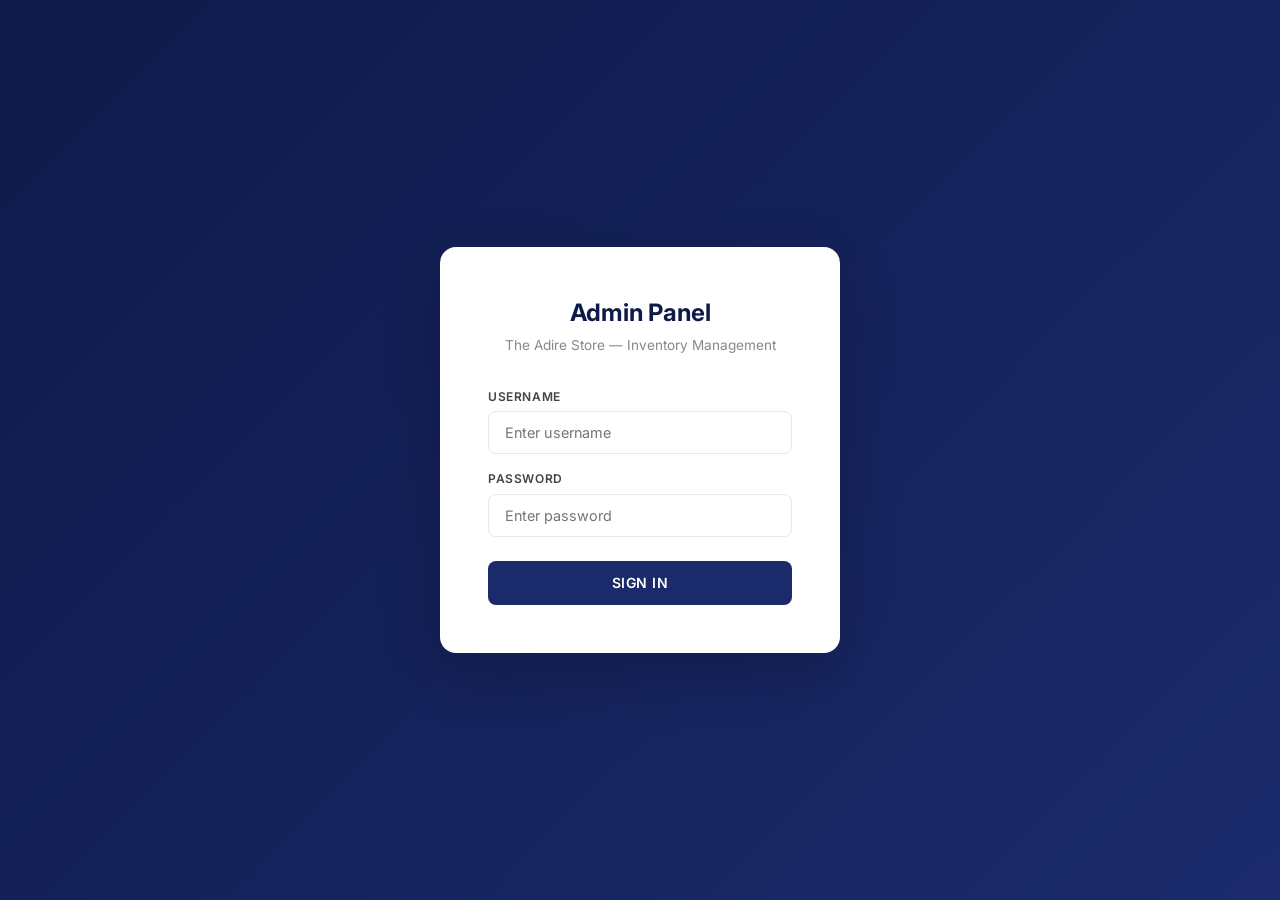
<file: store-admin-panel.html>
<!DOCTYPE html>
<html lang="en">
<head>
  <meta charset="UTF-8">
  <meta name="viewport" content="width=device-width, initial-scale=1.0">
  <meta name="robots" content="noindex, nofollow">
  <title>Admin Panel — The Adire Store</title>
  <link rel="preconnect" href="https://fonts.googleapis.com">
  <link rel="preconnect" href="https://fonts.gstatic.com" crossorigin>
  <link href="https://fonts.googleapis.com/css2?family=Inter:wght@400;500;600;700&display=swap" rel="stylesheet">
  <style>
    :root {
      --indigo: #1B2A6B; --indigo-deep: #0F1A4A; --terracotta: #C4541A;
      --gold: #D4A853; --cream: #F9F4EC; --white: #fff;
      --gray-100: #F5F5F5; --gray-200: #E8E8E8; --gray-300: #D1D1D1;
      --gray-500: #888; --gray-700: #444; --gray-900: #1A1A1A;
      --success: #2D7D46; --danger: #C4541A;
      --radius: 8px; --shadow: 0 4px 12px rgba(0,0,0,0.08);
    }
    * { box-sizing: border-box; margin: 0; padding: 0; }
    body { font-family: 'Inter', system-ui, sans-serif; background: var(--gray-100); color: var(--gray-900); line-height: 1.5; }
    button { cursor: pointer; border: none; background: none; font-family: inherit; }
    input, select, textarea { font-family: inherit; font-size: 0.875rem; }

    .login-screen {
      min-height: 100vh; display: flex; align-items: center; justify-content: center;
      background: linear-gradient(135deg, var(--indigo-deep) 0%, var(--indigo) 100%);
    }
    .login-card {
      background: var(--white); border-radius: 16px; padding: 3rem; width: 100%; max-width: 400px;
      box-shadow: 0 20px 60px rgba(0,0,0,0.2); text-align: center;
    }
    .login-card h1 { font-size: 1.5rem; font-weight: 700; color: var(--indigo-deep); margin-bottom: 0.25rem; }
    .login-card p { color: var(--gray-500); font-size: 0.85rem; margin-bottom: 2rem; }
    .login-card .field { margin-bottom: 1rem; text-align: left; }
    .login-card label { display: block; font-size: 0.75rem; font-weight: 600; color: var(--gray-700); margin-bottom: 0.35rem; text-transform: uppercase; letter-spacing: 0.05em; }
    .login-card input {
      width: 100%; padding: 0.75rem 1rem; border: 1.5px solid var(--gray-200); border-radius: var(--radius);
      font-size: 0.9rem;
    }
    .login-card input:focus { outline: none; border-color: var(--indigo); }
    .login-btn {
      width: 100%; padding: 0.85rem; background: var(--indigo); color: var(--white);
      border-radius: var(--radius); font-size: 0.875rem; font-weight: 600;
      letter-spacing: 0.04em; text-transform: uppercase; margin-top: 0.5rem;
    }
    .login-btn:hover { background: var(--indigo-deep); }
    .login-error { color: var(--danger); font-size: 0.8rem; margin-top: 0.75rem; display: none; }

    .dashboard { display: none; }
    .topbar {
      background: var(--white); border-bottom: 1px solid var(--gray-200); padding: 0.75rem 1.5rem;
      display: flex; align-items: center; justify-content: space-between; position: sticky; top: 0; z-index: 50;
    }
    .topbar h2 { font-size: 1.1rem; font-weight: 700; color: var(--indigo-deep); }
    .topbar-actions { display: flex; gap: 0.75rem; align-items: center; flex-wrap: wrap; }
    .topbar-btn {
      padding: 0.5rem 1rem; border-radius: var(--radius); font-size: 0.8rem; font-weight: 600;
    }
    .topbar-btn.primary { background: var(--terracotta); color: var(--white); }
    .topbar-btn.primary:hover { background: #A3430F; }
    .topbar-btn.outline { border: 1.5px solid var(--gray-300); color: var(--gray-700); }
    .topbar-btn.outline:hover { border-color: var(--indigo); color: var(--indigo); }
    .topbar-btn.danger { border: 1.5px solid var(--danger); color: var(--danger); }
    .topbar-btn.danger:hover { background: var(--danger); color: var(--white); }

    .main { padding: 1.5rem; max-width: 1200px; margin: 0 auto; }

    .stats-row { display: grid; grid-template-columns: repeat(auto-fit, minmax(200px, 1fr)); gap: 1rem; margin-bottom: 2rem; }
    .stat-card {
      background: var(--white); border-radius: var(--radius); padding: 1.25rem; box-shadow: var(--shadow);
      border-left: 4px solid var(--indigo);
    }
    .stat-card.terracotta { border-left-color: var(--terracotta); }
    .stat-card.gold { border-left-color: var(--gold); }
    .stat-card.success { border-left-color: var(--success); }
    .stat-card-label { font-size: 0.7rem; font-weight: 600; text-transform: uppercase; letter-spacing: 0.08em; color: var(--gray-500); margin-bottom: 0.25rem; }
    .stat-card-value { font-size: 1.6rem; font-weight: 700; color: var(--gray-900); }

    .table-card { background: var(--white); border-radius: var(--radius); box-shadow: var(--shadow); overflow: hidden; }
    .table-header { padding: 1rem 1.25rem; border-bottom: 1px solid var(--gray-200); display: flex; align-items: center; justify-content: space-between; }
    .table-header h3 { font-size: 1rem; font-weight: 700; color: var(--indigo-deep); }
    .table-wrap { overflow-x: auto; }
    table { width: 100%; border-collapse: collapse; font-size: 0.85rem; }
    thead th {
      text-align: left; padding: 0.75rem 1rem; background: var(--gray-100);
      font-size: 0.7rem; font-weight: 600; text-transform: uppercase; letter-spacing: 0.08em;
      color: var(--gray-500); border-bottom: 1px solid var(--gray-200);
    }
    tbody td { padding: 0.75rem 1rem; border-bottom: 1px solid var(--gray-100); vertical-align: middle; }
    tbody tr:hover { background: var(--cream); }
    .td-img { width: 48px; height: 48px; border-radius: 6px; object-fit: cover; }
    .td-name { font-weight: 600; color: var(--indigo-deep); }
    .td-sku { font-size: 0.75rem; color: var(--gray-500); font-family: monospace; }
    .td-price { font-weight: 600; }
    .td-actions { display: flex; gap: 0.4rem; }
    .td-btn { padding: 0.35rem 0.65rem; border-radius: 4px; font-size: 0.72rem; font-weight: 600; }
    .td-btn.edit { background: #E3F2FD; color: #1565C0; }
    .td-btn.edit:hover { background: #1565C0; color: var(--white); }
    .td-btn.del { background: #FFEBEE; color: #C62828; }
    .td-btn.del:hover { background: #C62828; color: var(--white); }
    .td-btn.feat { background: #FFF8E1; color: #F57F17; }
    .td-btn.feat:hover { background: #F57F17; color: var(--white); }
    .td-btn.feat.active { background: #F57F17; color: var(--white); }
    .badge-stock { display: inline-block; padding: 0.15rem 0.5rem; border-radius: 100px; font-size: 0.65rem; font-weight: 600; text-transform: uppercase; }
    .badge-stock.available { background: #E8F5E9; color: var(--success); }
    .badge-stock.limited { background: #FFF8E1; color: #B8860B; }
    .badge-stock.out { background: #FFEBEE; color: #C62828; }

    .form-overlay {
      position: fixed; inset: 0; z-index: 1000; background: rgba(0,0,0,0.5);
      display: flex; align-items: center; justify-content: center; padding: 1rem;
      opacity: 0; pointer-events: none;
    }
    .form-overlay.open { opacity: 1; pointer-events: auto; }
    .form-card {
      background: var(--white); border-radius: 12px; width: 100%; max-width: 600px;
      max-height: 90vh; overflow-y: auto; padding: 2rem;
    }
    .form-card h3 { font-size: 1.1rem; font-weight: 700; color: var(--indigo-deep); margin-bottom: 1.5rem; }
    .form-grid { display: grid; grid-template-columns: 1fr 1fr; gap: 1rem; }
    .form-grid .full { grid-column: 1 / -1; }
    .form-field label { display: block; font-size: 0.7rem; font-weight: 600; text-transform: uppercase; letter-spacing: 0.05em; color: var(--gray-500); margin-bottom: 0.3rem; }
    .form-field input, .form-field select, .form-field textarea {
      width: 100%; padding: 0.65rem 0.85rem; border: 1.5px solid var(--gray-200); border-radius: 6px;
    }
    .form-field input:focus, .form-field select:focus, .form-field textarea:focus { outline: none; border-color: var(--indigo); }
    .form-field textarea { resize: vertical; min-height: 80px; }
    .form-actions { display: flex; gap: 0.75rem; margin-top: 1.5rem; justify-content: flex-end; }
    .form-actions .topbar-btn { padding: 0.65rem 1.5rem; }

    .toast-container { position: fixed; top: 1rem; right: 1rem; z-index: 9999; display: flex; flex-direction: column; gap: 0.5rem; }
    .toast {
      padding: 0.85rem 1.25rem; border-radius: var(--radius); color: var(--white);
      font-size: 0.85rem; font-weight: 500; box-shadow: 0 8px 24px rgba(0,0,0,0.15);
      animation: slideIn 0.3s ease, fadeOut 0.3s ease 2.7s forwards;
    }
    .toast.success { background: var(--success); }
    .toast.error { background: var(--danger); }
    .toast.info { background: var(--indigo); }
    @keyframes slideIn { from { transform: translateX(100%); opacity: 0; } to { transform: translateX(0); opacity: 1; } }
    @keyframes fadeOut { to { opacity: 0; transform: translateX(50%); } }

    .confirm-overlay {
      position: fixed; inset: 0; z-index: 2000; background: rgba(0,0,0,0.5);
      display: flex; align-items: center; justify-content: center; padding: 1rem;
      opacity: 0; pointer-events: none;
    }
    .confirm-overlay.open { opacity: 1; pointer-events: auto; }
    .confirm-card { background: var(--white); border-radius: 12px; padding: 2rem; max-width: 400px; width: 100%; text-align: center; }
    .confirm-card h4 { font-size: 1.1rem; font-weight: 700; color: var(--gray-900); margin-bottom: 0.5rem; }
    .confirm-card p { color: var(--gray-500); font-size: 0.88rem; margin-bottom: 1.5rem; }
    .confirm-btns { display: flex; gap: 0.75rem; justify-content: center; }

    @media (max-width: 768px) {
      .form-grid { grid-template-columns: 1fr; }
      .stats-row { grid-template-columns: 1fr 1fr; }
      .topbar { flex-direction: column; gap: 0.5rem; align-items: flex-start; }
    }
  </style>
</head>
<body>

<div class="login-screen" id="loginScreen">
  <div class="login-card">
    <h1>Admin Panel</h1>
    <p>The Adire Store — Inventory Management</p>
    <div class="field">
      <label for="loginUser">Username</label>
      <input type="text" id="loginUser" placeholder="Enter username" autocomplete="username">
    </div>
    <div class="field">
      <label for="loginPass">Password</label>
      <input type="password" id="loginPass" placeholder="Enter password" autocomplete="current-password">
    </div>
    <button class="login-btn" id="loginBtn">Sign In</button>
    <div class="login-error" id="loginError">Invalid credentials. Please try again.</div>
  </div>
</div>

<div class="dashboard" id="dashboard">
  <div class="topbar">
    <h2>Product Dashboard</h2>
    <div class="topbar-actions">
      <button class="topbar-btn primary" id="addProductBtn">+ Add Product</button>
      <button class="topbar-btn outline" id="viewSiteBtn">View Site</button>
      <button class="topbar-btn danger" id="resetBtn">Reset Defaults</button>
      <button class="topbar-btn outline" id="logoutBtn">Logout</button>
    </div>
  </div>

  <div class="main">
    <div class="stats-row" id="statsRow"></div>

    <div class="table-card">
      <div class="table-header">
        <h3>All Products</h3>
        <span style="font-size:0.8rem;color:var(--gray-500)" id="tableCount"></span>
      </div>
      <div class="table-wrap">
        <table>
          <thead>
            <tr>
              <th>Image</th>
              <th>Product</th>
              <th>SKU</th>
              <th>Category</th>
              <th>Price</th>
              <th>Stock</th>
              <th>Featured</th>
              <th>Actions</th>
            </tr>
          </thead>
          <tbody id="tableBody"></tbody>
        </table>
      </div>
    </div>
  </div>
</div>

<div class="form-overlay" id="formOverlay">
  <div class="form-card">
    <h3 id="formTitle">Add New Product</h3>
    <div class="form-grid">
      <div class="form-field">
        <label>SKU *</label>
        <input type="text" id="fSku" placeholder="ADS-009">
      </div>
      <div class="form-field">
        <label>Name *</label>
        <input type="text" id="fName" placeholder="Product name">
      </div>
      <div class="form-field">
        <label>Category *</label>
        <select id="fCategory">
          <option value="agbada">Agbada Set</option>
          <option value="dress">Dress</option>
          <option value="kaftan">Kaftan</option>
          <option value="fabric">Raw Fabric</option>
          <option value="accessory">Accessory</option>
        </select>
      </div>
      <div class="form-field">
        <label>Category Label</label>
        <input type="text" id="fCatLabel" placeholder="e.g. Agbada Set">
      </div>
      <div class="form-field">
        <label>Price (₦) *</label>
        <input type="number" id="fPrice" placeholder="85000" min="0">
      </div>
      <div class="form-field">
        <label>Stock Status</label>
        <select id="fStock">
          <option value="available">Available</option>
          <option value="limited">Limited</option>
          <option value="out">Out of Stock</option>
        </select>
      </div>
      <div class="form-field">
        <label>Badge (optional)</label>
        <input type="text" id="fBadge" placeholder="New, Bestseller, Limited...">
      </div>
      <div class="form-field">
        <label>Image URL *</label>
        <input type="url" id="fImage" placeholder="https://images.pexels.com/...">
      </div>
      <div class="form-field full">
        <label>Short Description *</label>
        <input type="text" id="fShortDesc" placeholder="Brief product description for cards">
      </div>
      <div class="form-field full">
        <label>Full Description</label>
        <textarea id="fDesc" placeholder="Detailed product description for modal..."></textarea>
      </div>
      <div class="form-field full">
        <label>Sizes (comma-separated)</label>
        <input type="text" id="fSizes" placeholder="S, M, L, XL, XXL, Custom">
      </div>
      <div class="form-field full">
        <label>Tags (comma-separated)</label>
        <input type="text" id="fTags" placeholder="Hand-Dyed, Cotton, Limited Run...">
      </div>
      <div class="form-field">
        <label style="display:flex;align-items:center;gap:0.5rem;cursor:pointer">
          <input type="checkbox" id="fFeatured"> Featured on Homepage
        </label>
      </div>
    </div>
    <div class="form-actions">
      <button class="topbar-btn outline" id="formCancel">Cancel</button>
      <button class="topbar-btn primary" id="formSave">Save Product</button>
    </div>
  </div>
</div>

<div class="confirm-overlay" id="confirmOverlay">
  <div class="confirm-card">
    <h4 id="confirmTitle">Are you sure?</h4>
    <p id="confirmMsg">This action cannot be undone.</p>
    <div class="confirm-btns">
      <button class="topbar-btn outline" id="confirmCancel">Cancel</button>
      <button class="topbar-btn primary" id="confirmOk" style="background:var(--danger)">Delete</button>
    </div>
  </div>
</div>

<div class="toast-container" id="toastContainer"></div>

<script src="js/store.js"></script>
<script>
(function () {
  'use strict';

  var ADMIN_USER = 'adireadmin';
  var ADMIN_PASS = 'adire2024!';
  var SESSION_KEY = 'adire_admin_session';

  function esc(s) {
    return String(s).replace(/&/g, '&amp;').replace(/</g, '&lt;').replace(/>/g, '&gt;').replace(/"/g, '&quot;');
  }

  function toast(msg, type) {
    type = type || 'success';
    var t = document.createElement('div');
    t.className = 'toast ' + type;
    t.textContent = msg;
    document.getElementById('toastContainer').appendChild(t);
    setTimeout(function () { t.remove(); }, 3000);
  }

  var loginScreen = document.getElementById('loginScreen');
  var dashboard = document.getElementById('dashboard');

  function isLoggedIn() { return sessionStorage.getItem(SESSION_KEY) === 'true'; }
  function doLogin() { sessionStorage.setItem(SESSION_KEY, 'true'); }
  function doLogout() { sessionStorage.removeItem(SESSION_KEY); }

  if (isLoggedIn()) showDashboard();

  document.getElementById('loginBtn').addEventListener('click', loginHandler);
  document.getElementById('loginPass').addEventListener('keydown', function (e) { if (e.key === 'Enter') loginHandler(); });

  function loginHandler() {
    var u = document.getElementById('loginUser').value.trim();
    var p = document.getElementById('loginPass').value;
    if (u === ADMIN_USER && p === ADMIN_PASS) {
      doLogin();
      showDashboard();
    } else {
      document.getElementById('loginError').style.display = 'block';
      document.getElementById('loginPass').value = '';
    }
  }

  document.getElementById('logoutBtn').addEventListener('click', function () {
    doLogout();
    dashboard.style.display = 'none';
    loginScreen.style.display = '';
  });

  document.getElementById('viewSiteBtn').addEventListener('click', function () {
    window.open('index.html', '_blank');
  });

  function showDashboard() {
    loginScreen.style.display = 'none';
    dashboard.style.display = 'block';
    renderStats();
    renderTable();
  }

  var catLabels = { agbada: 'Agbada Set', dress: 'Dress', kaftan: 'Kaftan', fabric: 'Raw Fabric', accessory: 'Accessory' };

  function renderStats() {
    var products = AdireStore.getAll();
    var totalProducts = products.length;
    var totalValue = products.reduce(function (s, p) { return s + p.price; }, 0);
    var featured = products.filter(function (p) { return p.featured; }).length;
    var inStock = products.filter(function (p) { return p.stock === 'available'; }).length;

    document.getElementById('statsRow').innerHTML =
      '<div class="stat-card"><div class="stat-card-label">Total Products</div><div class="stat-card-value">' + totalProducts + '</div></div>' +
      '<div class="stat-card terracotta"><div class="stat-card-label">Inventory Value</div><div class="stat-card-value">' + AdireStore.formatPrice(totalValue) + '</div></div>' +
      '<div class="stat-card gold"><div class="stat-card-label">Featured Items</div><div class="stat-card-value">' + featured + '</div></div>' +
      '<div class="stat-card success"><div class="stat-card-label">In Stock</div><div class="stat-card-value">' + inStock + ' / ' + totalProducts + '</div></div>';
  }

  function renderTable() {
    var products = AdireStore.getAll();
    document.getElementById('tableCount').textContent = products.length + ' products';
    var tbody = document.getElementById('tableBody');
    tbody.innerHTML = products.map(function (p) {
      var stockLabel = p.stock === 'available' ? 'In Stock' : p.stock === 'limited' ? 'Limited' : 'Out';
      return '<tr>' +
        '<td><img class="td-img" src="' + esc(p.image) + '" alt="" onerror="this.src=\'data:image/svg+xml,<svg xmlns=%22http://www.w3.org/2000/svg%22 width=%2248%22 height=%2248%22><rect fill=%22%23eee%22 width=%2248%22 height=%2248%22/></svg>\'"></td>' +
        '<td><div class="td-name">' + esc(p.name) + '</div><div style="font-size:0.75rem;color:var(--gray-500);max-width:200px;overflow:hidden;text-overflow:ellipsis;white-space:nowrap">' + esc(p.shortDesc) + '</div></td>' +
        '<td><span class="td-sku">' + esc(p.sku) + '</span></td>' +
        '<td>' + esc(catLabels[p.category] || p.categoryLabel || p.category) + '</td>' +
        '<td class="td-price">' + AdireStore.formatPrice(p.price) + '</td>' +
        '<td><span class="badge-stock ' + p.stock + '">' + stockLabel + '</span></td>' +
        '<td><button class="td-btn feat ' + (p.featured ? 'active' : '') + '" data-sku="' + esc(p.sku) + '" data-action="feat">★</button></td>' +
        '<td><div class="td-actions"><button class="td-btn edit" data-sku="' + esc(p.sku) + '" data-action="edit">Edit</button><button class="td-btn del" data-sku="' + esc(p.sku) + '" data-action="del">Delete</button></div></td>' +
        '</tr>';
    }).join('');
  }

  document.getElementById('tableBody').addEventListener('click', function (e) {
    var btn = e.target.closest('[data-action]');
    if (!btn) return;
    var sku = btn.dataset.sku;
    var action = btn.dataset.action;
    if (action === 'feat') {
      var p = AdireStore.getBySku(sku);
      if (!p) return;
      AdireStore.update(sku, { featured: !p.featured });
      renderTable();
      renderStats();
      toast(p.featured ? 'Removed from featured' : 'Added to featured', 'info');
    } else if (action === 'edit') {
      openForm(sku);
    } else if (action === 'del') {
      confirmDelete(sku);
    }
  });

  var formOverlay = document.getElementById('formOverlay');
  var editingSku = null;

  document.getElementById('addProductBtn').addEventListener('click', function () { openForm(null); });
  document.getElementById('formCancel').addEventListener('click', closeForm);
  formOverlay.addEventListener('click', function (e) { if (e.target === formOverlay) closeForm(); });

  function openForm(sku) {
    editingSku = sku;
    document.getElementById('formTitle').textContent = sku ? 'Edit Product' : 'Add New Product';
    if (sku) {
      var p = AdireStore.getBySku(sku);
      if (!p) return;
      document.getElementById('fSku').value = p.sku;
      document.getElementById('fSku').disabled = true;
      document.getElementById('fName').value = p.name;
      document.getElementById('fCategory').value = p.category;
      document.getElementById('fCatLabel').value = p.categoryLabel || '';
      document.getElementById('fPrice').value = p.price;
      document.getElementById('fStock').value = p.stock;
      document.getElementById('fBadge').value = p.badge || '';
      document.getElementById('fImage').value = p.image;
      document.getElementById('fShortDesc').value = p.shortDesc;
      document.getElementById('fDesc').value = p.description || '';
      document.getElementById('fSizes').value = (p.sizes || []).join(', ');
      document.getElementById('fTags').value = (p.tags || []).join(', ');
      document.getElementById('fFeatured').checked = p.featured;
    } else {
      document.getElementById('fSku').disabled = false;
      ['fSku','fName','fCatLabel','fBadge','fImage','fShortDesc','fDesc','fSizes','fTags'].forEach(function (id) { document.getElementById(id).value = ''; });
      document.getElementById('fPrice').value = '';
      document.getElementById('fCategory').value = 'dress';
      document.getElementById('fStock').value = 'available';
      document.getElementById('fFeatured').checked = false;
    }
    formOverlay.classList.add('open');
  }

  function closeForm() { formOverlay.classList.remove('open'); editingSku = null; }

  document.getElementById('formSave').addEventListener('click', function () {
    var sku = document.getElementById('fSku').value.trim();
    var name = document.getElementById('fName').value.trim();
    var price = parseInt(document.getElementById('fPrice').value, 10);
    var image = document.getElementById('fImage').value.trim();
    var shortDesc = document.getElementById('fShortDesc').value.trim();
    if (!sku || !name || !price || !image || !shortDesc) {
      toast('Please fill in all required fields (*)', 'error'); return;
    }
    if (!editingSku && AdireStore.getBySku(sku)) {
      toast('SKU already exists. Use a unique SKU.', 'error'); return;
    }
    var category = document.getElementById('fCategory').value;
    var data = {
      sku: sku,
      name: name,
      category: category,
      categoryLabel: document.getElementById('fCatLabel').value.trim() || catLabels[category] || category,
      price: price,
      stock: document.getElementById('fStock').value,
      badge: document.getElementById('fBadge').value.trim(),
      image: image,
      shortDesc: shortDesc,
      description: document.getElementById('fDesc').value.trim(),
      sizes: document.getElementById('fSizes').value.split(',').map(function (s) { return s.trim(); }).filter(Boolean),
      tags: document.getElementById('fTags').value.split(',').map(function (s) { return s.trim(); }).filter(Boolean),
      featured: document.getElementById('fFeatured').checked,
      createdAt: editingSku ? (AdireStore.getBySku(editingSku).createdAt || new Date().toISOString().split('T')[0]) : new Date().toISOString().split('T')[0]
    };
    if (editingSku) {
      AdireStore.update(editingSku, data);
      toast('Product updated successfully');
    } else {
      AdireStore.add(data);
      toast('Product added successfully');
    }
    closeForm();
    renderTable();
    renderStats();
  });

  var confirmOverlay = document.getElementById('confirmOverlay');
  var pendingDeleteSku = null;

  function confirmDelete(sku) {
    var p = AdireStore.getBySku(sku);
    if (!p) return;
    pendingDeleteSku = sku;
    document.getElementById('confirmTitle').textContent = 'Delete "' + p.name + '"?';
    document.getElementById('confirmMsg').textContent = 'This will permanently remove ' + p.name + ' (' + p.sku + ') from the store. This cannot be undone.';
    document.getElementById('confirmOk').textContent = 'Delete';
    confirmOverlay.classList.add('open');
  }

  document.getElementById('confirmCancel').addEventListener('click', function () {
    confirmOverlay.classList.remove('open');
    pendingDeleteSku = null;
  });

  document.getElementById('confirmOk').addEventListener('click', function () {
    if (pendingDeleteSku === '__RESET__') {
      AdireStore.reset();
      toast('Products reset to defaults', 'info');
      pendingDeleteSku = null;
      confirmOverlay.classList.remove('open');
      renderTable();
      renderStats();
    } else if (pendingDeleteSku) {
      AdireStore.remove(pendingDeleteSku);
      toast('Product deleted');
      pendingDeleteSku = null;
      confirmOverlay.classList.remove('open');
      renderTable();
      renderStats();
    }
  });

  document.getElementById('resetBtn').addEventListener('click', function () {
    pendingDeleteSku = '__RESET__';
    document.getElementById('confirmTitle').textContent = 'Reset to Defaults?';
    document.getElementById('confirmMsg').textContent = 'This will restore all products to the original 8 defaults and remove any custom products. This cannot be undone.';
    document.getElementById('confirmOk').textContent = 'Reset';
    confirmOverlay.classList.add('open');
  });

})();
</script>
</body>
</html>
</file>
